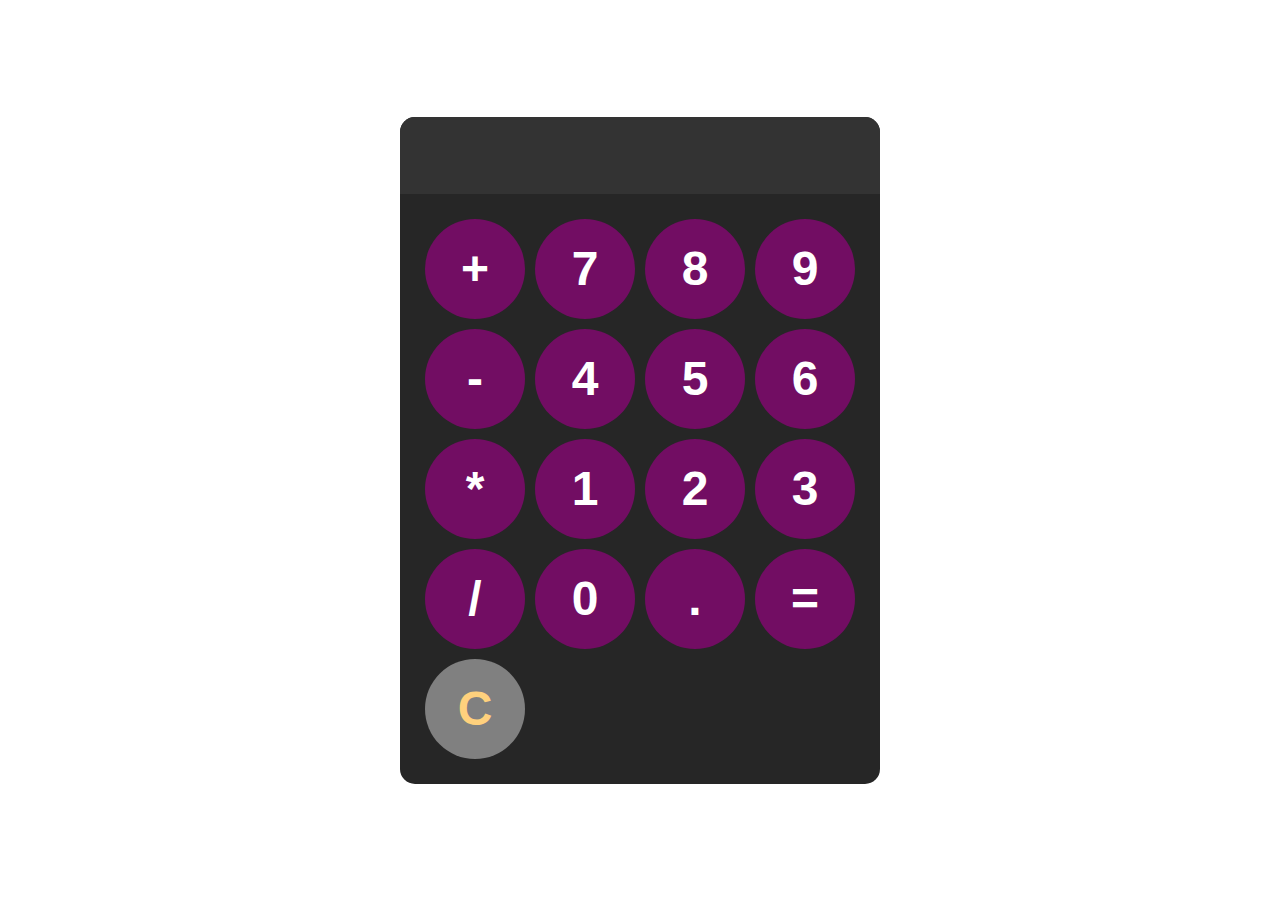
<file: calculator/index.html>
<!DOCTYPE html>
<html lang="en">
<head>
    <meta charset="UTF-8">
    <meta name="viewport" content="width=device-width, initial-scale=1.0">
    <title>Document</title>
    <link rel="stylesheet" href="style.css">
</head>
<body>

    <div id="calculator">
        <input id="display" readonly>
        <div id="keys">
            <button onclick="appendToDisplay('+')" class="operator.btn">+</button>
            <button onclick="appendToDisplay('7')">7</button>
            <button onclick="appendToDisplay('8')">8</button>
            <button onclick="appendToDisplay('9')">9</button>
            <button onclick="appendToDisplay('-')" class="operator.btn">-</button>
            <button onclick="appendToDisplay('4')">4</button>
            <button onclick="appendToDisplay('5')">5</button>
            <button onclick="appendToDisplay('6')">6</button>
            <button onclick="appendToDisplay('*')"class="operator.btn">*</button>
            <button onclick="appendToDisplay('1')">1</button>
            <button onclick="appendToDisplay('2')">2</button>
            <button onclick="appendToDisplay('3')">3</button>
            <button onclick="appendToDisplay('/')"class="operator.btn">/</button>
            <button onclick="appendToDisplay('0')">0</button>
            <button onclick="appendToDisplay('.')">.</button>
            <button onclick="calculate()">=</button>
            <button onclick="clearDisplay()"class="operatorbtn">C</button>
        </div>
    </div>

    <script src="indexnamalupitangjs.js"></script>
    
</body>
</html>
</file>
<file: calculator/style.css>
body{
    margin: 0;
    display: flex;
    justify-content: center;
    align-items: center;
    height: 100vh;

}

#calculator{
    font-family: Arial, sans-serif;
    background-color: hsl(0, 0%, 15%);
    border-radius: 15px;
    max-width: 500px;
    overflow: hidden;

}

#display{
    width: 100%;
    padding: 20px;
    font-size: 2rem;
    color: rgb(255, 127, 138);
    text-align: justify;
    
    border: none;
    background-color: hsl(0, 0%, 20%);
}

#keys{
    display: grid;
    grid-template-columns: repeat(4, 1fr);
    gap: 10px;
    padding: 25px;

}
button{
    width: 100px;
    height: 100px;
    border-radius:  50px;
    border: none;
    background-color: hsl(309, 79%, 25%);
    color: white;
    font-size: 3rem;
    font-weight: bold;
    cursor: pointer;

}

button:hover{
    background-color: hsl(0, 0%, 40%);
}

button:active{
    background-color: hsl(0, 0%, 50%);
}

.operatorbtn{
    background-color: hsl(0, 0%, 50%);
    color: rgb(255, 209, 125)
}
</file>
